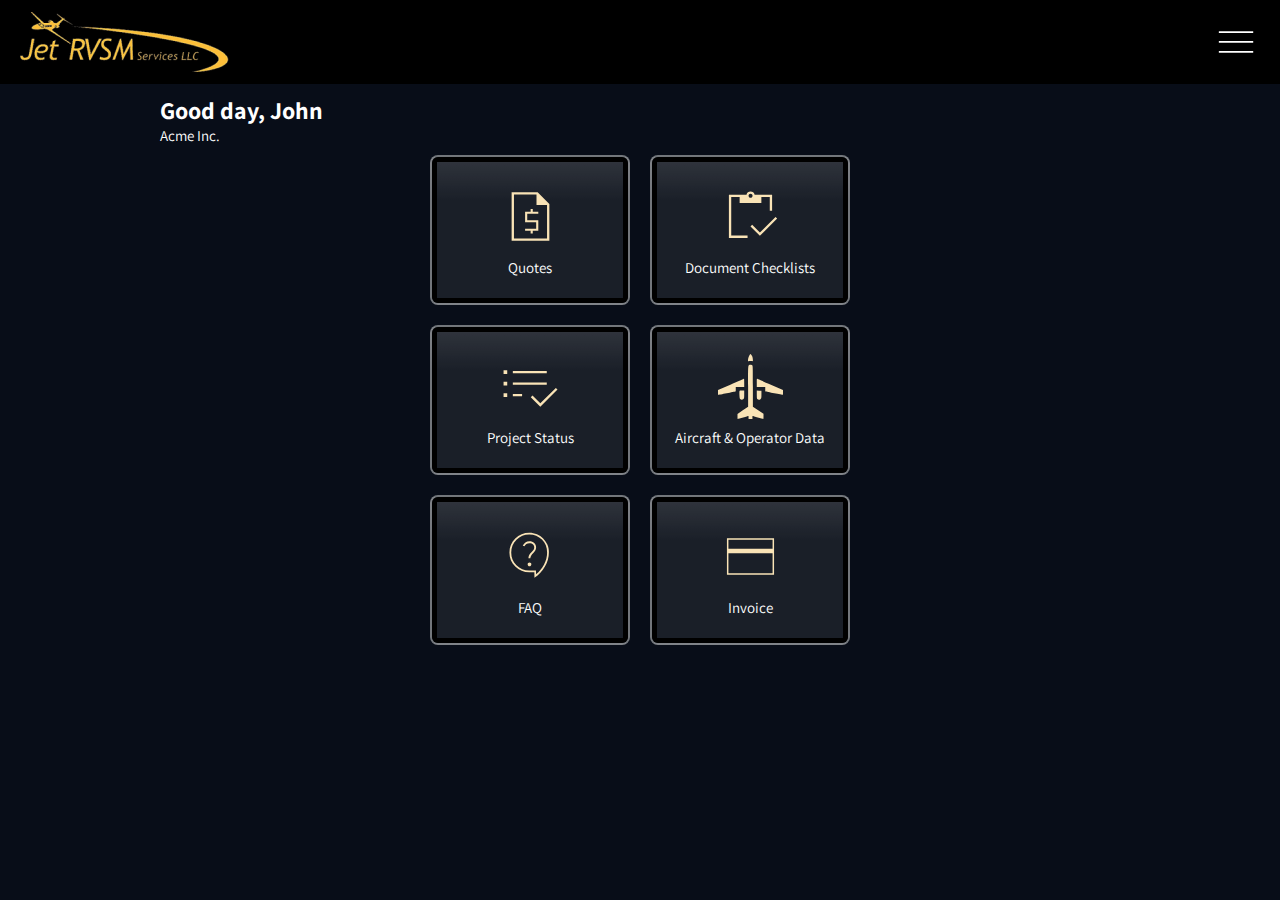
<file: index.html>
<!DOCTYPE html>
<html>
	<head>
		<meta charset="utf-8" />
		<meta name="viewport" content="initial-scale=1, width=device-width" />
		<link rel="stylesheet" href="./global.css" />
		<link rel="stylesheet" href="./index.css" />
		<link rel="stylesheet" href="./salesforce-lightning-design-system.css" />
		<link
			rel="stylesheet"
			href="https://fonts.googleapis.com/css2?family=Assistant:wght@400;700&display=swap" />
	</head>
	<body>
		<main class="page-wrapper dark">
			<!--  TEMPORARY NAVBAR  -->
			<div class="divsite-header">
				<img class="logo" alt="" src="./public/logo.png" />
				<img class="menu" alt="" src="./public/menu.svg" />
			</div>
			<div class="container">
				<div class="header-container">
					<strong>Good day, John</strong>
					<p>Acme Inc.</p>
				</div>

				<div class="button-container">
					<button class="button">
						<div class="icon-container">
							<img class="icon" alt="" src="./public/request-quote.svg" />
						</div>
						<div class="label">Quotes</div>
					</button>
					<button class="button">
						<div class="icon-container">
							<img class="icon" alt="" src="./public/inventory.svg" />
						</div>
						<div class="label">Document Checklists</div>
					</button>
					<button class="button">
						<div class="icon-container">
							<img class="icon" alt="" src="./public/tv-options.svg" />
						</div>

						<div class="label">Project Status</div>
					</button>

					<a href="#">
						<div class="button">
							<div class="icon-container">
								<img class="icon" alt="" src="./public/flight.svg" />
							</div>

							<div class="label">Aircraft & Operator Data</div>
						</div>
					</a>

					<a href="#">
						<div class="button">
							<div class="icon-container">
								<img class="icon" alt="" src="./public/contact-support.svg" />
							</div>

							<div class="label">FAQ</div>
						</div>
					</a>
					<a href="#">
						<div class="button">
							<div class="icon-container">
								<img class="icon" alt="" src="./public/payments.svg" />
							</div>

							<div class="label">Invoice</div>
						</div>
					</a>
				</div>
			</div>
		</main>
	</body>
</html>
</file>
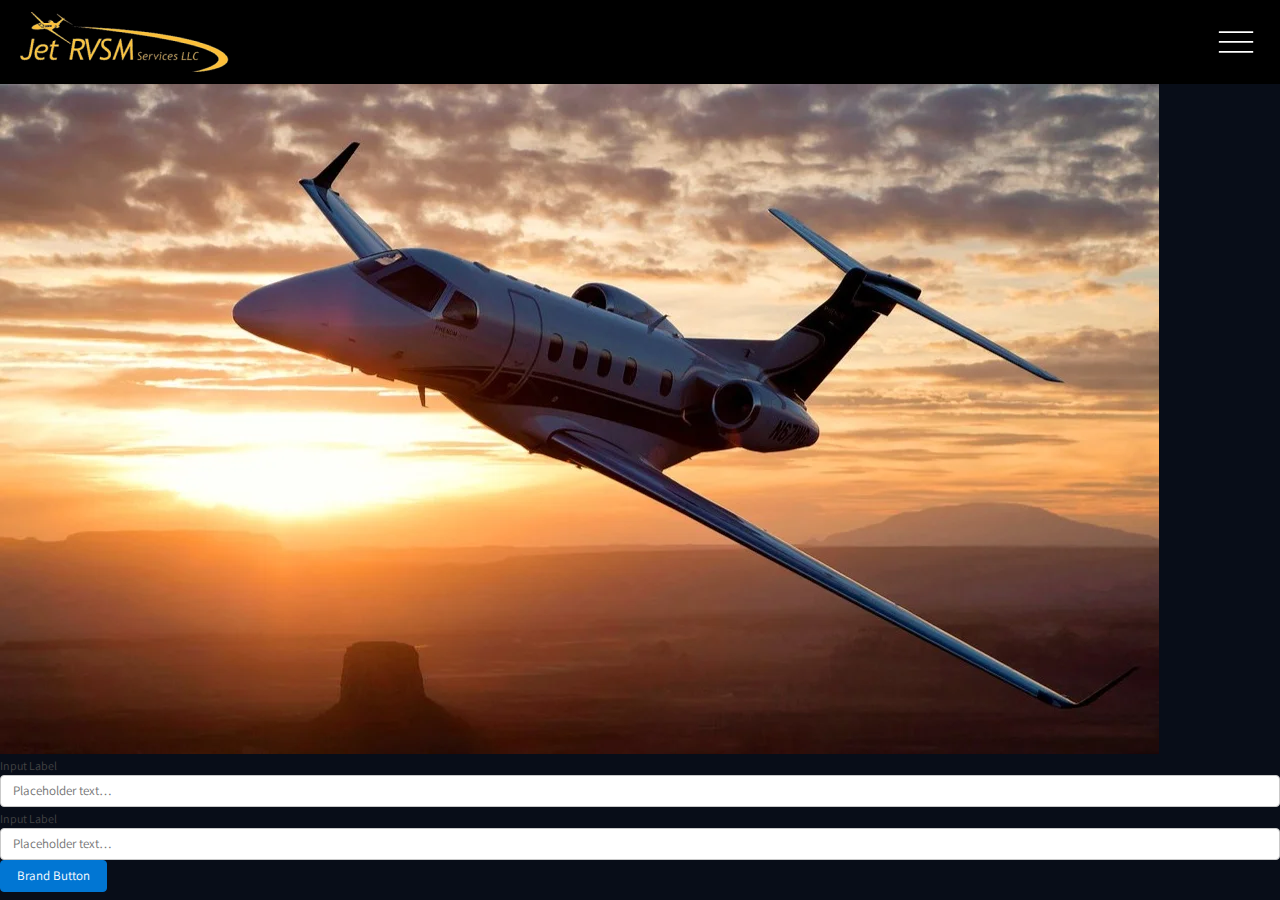
<file: login.html>
<!DOCTYPE html>
<html>
  <head>
    <meta charset="utf-8" />
    <meta name="viewport" content="initial-scale=1, width=device-width" />
    <link rel="stylesheet" href="./global.css" />
    <link rel="stylesheet" href="./index.css" />
    <link rel="stylesheet" href="./salesforce-lightning-design-system.css" />
    <link
      rel="stylesheet"
      href="https://fonts.googleapis.com/css2?family=Assistant:wght@400;700&display=swap"
    />
  </head>
  <body>
    <main class="page-wrapper dark">
      <!--  TEMPORARY NAVBAR  -->
      <div class="divsite-header">
        <img class="logo" alt="" src="./public/logo.png" />
        <img class="menu" alt="" src="./public/menu.svg" />
      </div>

      <div class="slds-grid slds-wrap">
        <div class="slds-col">
            <img src="./public/hero.webp" alt="">
        </div>
        <div class="slds-col">
            <div class="slds-form-element">
              <label class="slds-form-element__label" for="text-input-id-46"
                >Input Label</label
              >
              <div class="slds-form-element__control">
                <!-- slds-input-has-icon slds-input-has-icon_left -->
                <!-- <svg class="slds-icon slds-input__icon slds-input__icon_left slds-icon-text-default" aria-hidden="true">
                              <use xlink:href="/assets/icons/utility-sprite/svg/symbols.svg#search"></use>
                              </svg> -->
                <input
                  type="text"
                  id="text-input-id-46"
                  placeholder="Placeholder text…"
                  class="slds-input"
                />
              </div>
            </div>
            <div class="slds-form-element">
              <label class="slds-form-element__label" for="text-input-id-46"
                >Input Label</label
              >
              <div class="slds-form-element__control">
                <!-- <svg class="slds-icon slds-input__icon slds-input__icon_left slds-icon-text-default" aria-hidden="true">
                                  <use xlink:href="/assets/icons/utility-sprite/svg/symbols.svg#search"></use>
                                  </svg> -->
                <input
                  type="text"
                  id="text-input-id-46"
                  placeholder="Placeholder text…"
                  class="slds-input"
                />
              </div>
            </div>
            <button class="slds-button slds-button_brand">Brand Button</button>
        </div>
        </div>

    </main>
  </body>
</html>
</file>
<file: global.css>
body {
  margin: 0;
  line-height: normal;
}

:root {
  /* fonts */
  --font-assistant: Assistant;

  /* font sizes */
  --font-size-large: 24px;
  --font-size-mini: 15px;
  --font-size-smi: 13px;

  /* Colors */
  --color-gray-100: rgba(255, 255, 255, 0.39);
  --color-black: #000;
  --color-white: #fff;

  /* Gaps */
  --gap-3xs: 10px;
  --gap-xl: 20px;

  /* Paddings */
  --padding-xl: 20px;

  /* border radiuses */
  --br-5xs: 8px;
  --br-3xs: 3px;
}
a .button{
  color: white;
  text-decoration: none;
}

a:hover, a:focus{
  color: white;
  text-decoration: none !important;
}
</file>
<file: index.css>
/* @import '~@salesforce-ux/design-system/assets/styles/salesforce-lightning-design-system.css'; */
@import "/salesforce-lightning-design-system.css";

.header-container {
	align-self: stretch;
	display: flex;
	flex-direction: column;
	align-items: flex-start;
	justify-content: flex-start;
	text-align: left;
}
.header-container strong {
	font-size: var(--font-size-large);
}
.header-container p {
	font-size: var(--font-size-mini);
	margin: 0;
}

.icon-container {
	position: relative;
}
.icon {
	width: 65px;
	height: 65px;
}
.label {
	line-height: 120%;
	height: 18px;
  max-width: 95%;
}
.button {
	align-self: stretch;
	flex: 1;
	display: flex;
	flex-direction: column;
	align-items: center;
	justify-content: center;
	position: relative;
	gap: var(--gap-3xs);
	border-radius: var(--br-5xs);
	background: linear-gradient(180deg, rgba(255, 255, 255, 0.1), transparent 30%),
		#1a1f28;
	border: 2px solid var(--color-gray-100);
	overflow: hidden;
	z-index: 0;
	min-height: 150px;
	text-align: center;
}

.button::before {
	content: " ";
	position: absolute;
	z-index: -1;
	top: 0;
	left: 0;
	right: 0;
	bottom: 0;
	border-radius: var(--br-3xs);
	border: 5px solid var(--color-black);
}
.button::after {
	content: " ";
	position: absolute;
	z-index: -1;
	top: 0;
	left: 0;
	right: 0;
	bottom: 0;
	border-radius: var(--br-3xs);
	border: 5px solid var(--color-black);
	background: linear-gradient(180deg, rgba(255, 255, 255, 0.3), transparent 50%),
		#1a1f28;
	opacity: 0;
	transition: opacity 0.2s ease-out;
}
.button:hover::after {
	opacity: 1;
}

.notif {
	position: absolute;
	margin: 0 !important;
	top: 0;
	right: 0;
	width: 1.8rem;
	height: 1.8rem;
	z-index: 2;
	font-size: var(--font-size-smi);
	border-radius: 50%;
	background-color: #c23934;
	display: flex;
	align-items: center;
	justify-content: center;
}

.button-group,
.container {
	display: flex;
	align-items: flex-start;
	justify-content: flex-start;
}
.button-group {
	align-self: stretch;
	height: 150px;
	flex-direction: row;
	gap: var(--gap-xl);
}
.container {
	flex-direction: column;
}
.button-container {
	display: grid;
	align-self: stretch;
	font-size: var(--font-size-mini);
	display: grid;
	grid-template-columns: minmax(100px, 200px) minmax(100px, 200px);
	grid-gap: 20px;
	margin: 0 auto;
}

.container {
	align-self: stretch;
	flex: 1;
	padding: 10px var(--padding-xl);
	gap: var(--gap-3xs);
	margin: auto;
	width: 100%;
	max-width: 1000px;
}
.page-wrapper {
	font-family: var(--font-assistant);
	min-height: 100vh;
}
.page-wrapper.dark{

	background-color: #080d18;
	color: var(--color-white);
}

/* TEMPORARY NAVBAR */
.divsite-header {
  align-self: stretch;
  background-color: var(--color-black);
  overflow: hidden;
  display: flex;
  flex-direction: row;
  padding: 12px var(--padding-xl);
  align-items: center;
  justify-content: space-between;
}

.wrapper {
	display: flex;
	flex-wrap: wrap;
	margin-bottom: 10px;
  }
  .left,
  .right {
	flex: 1 0 50%;
	background: lightgreen;
	white-space: nowrap;
	text-align: center;
	padding: 10px;
	box-sizing: border-box;
  }
  .right {
	background: lightblue;
  }
</file>
